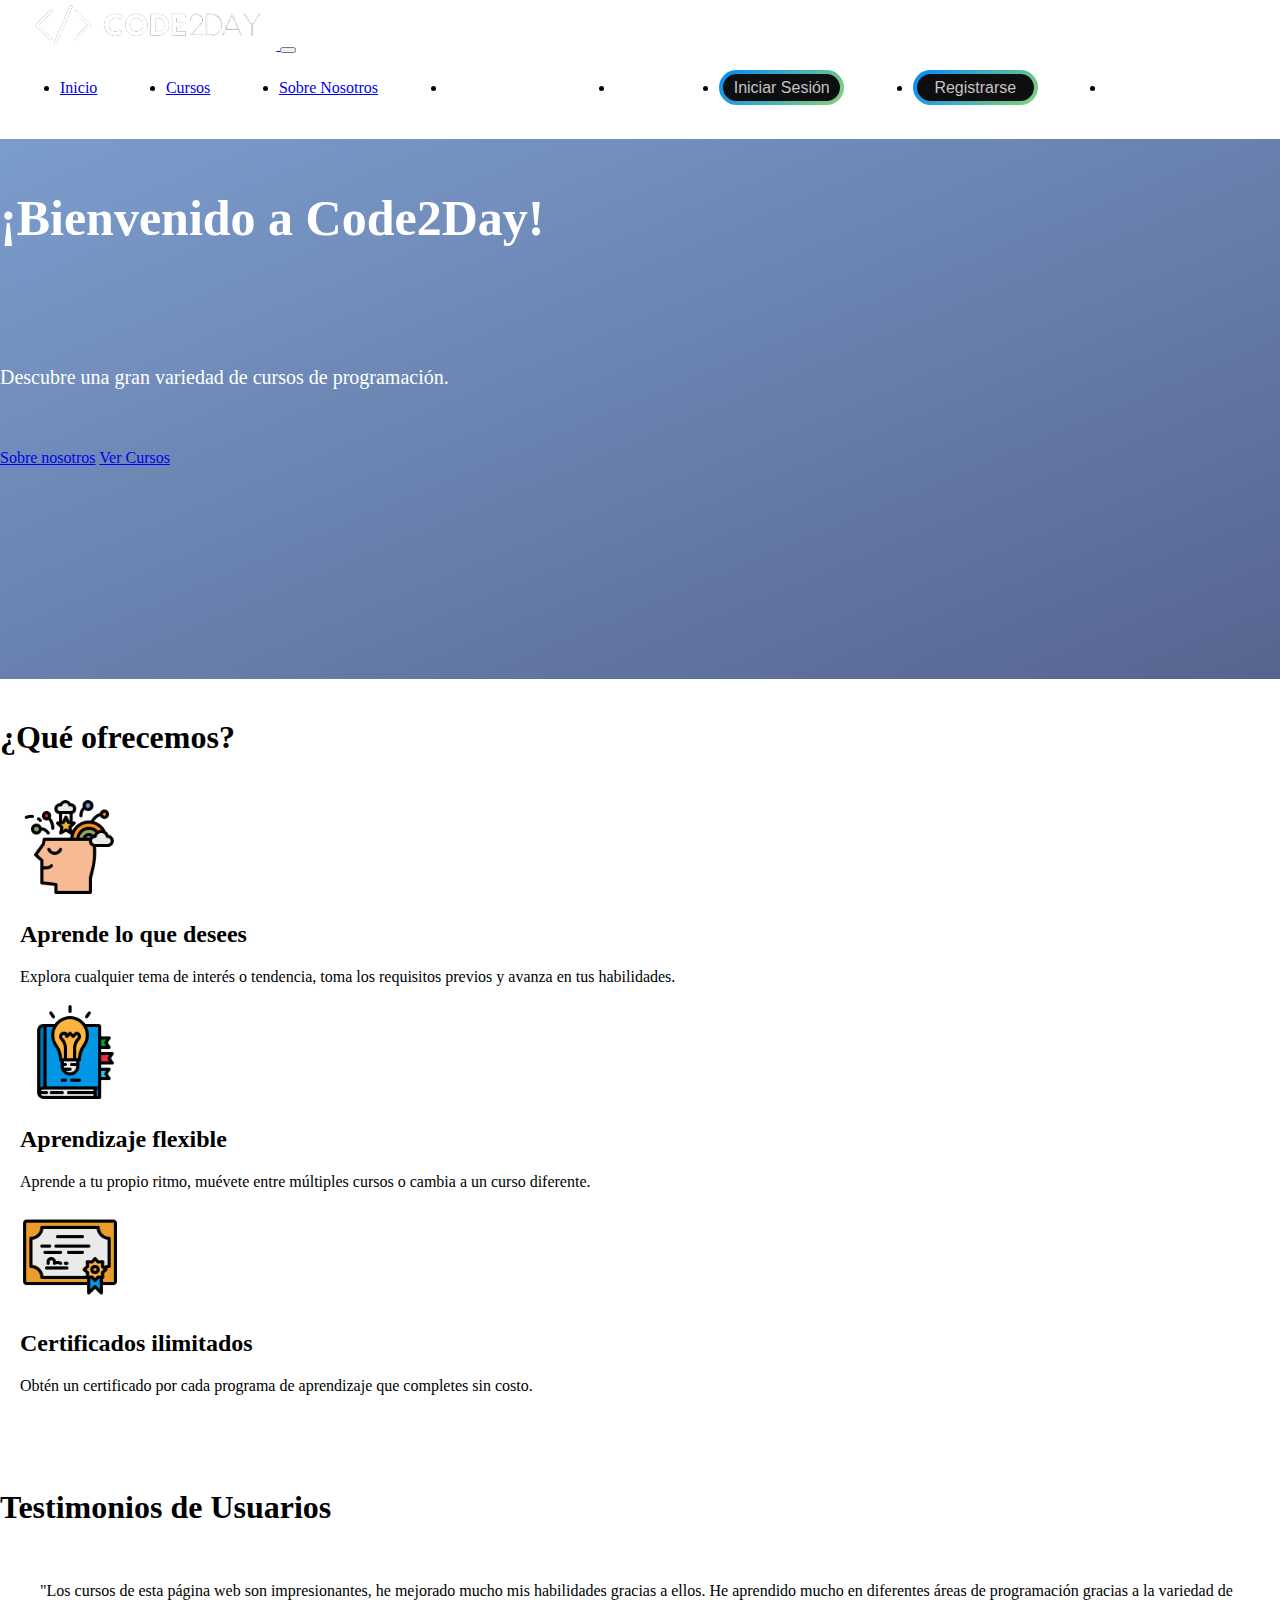
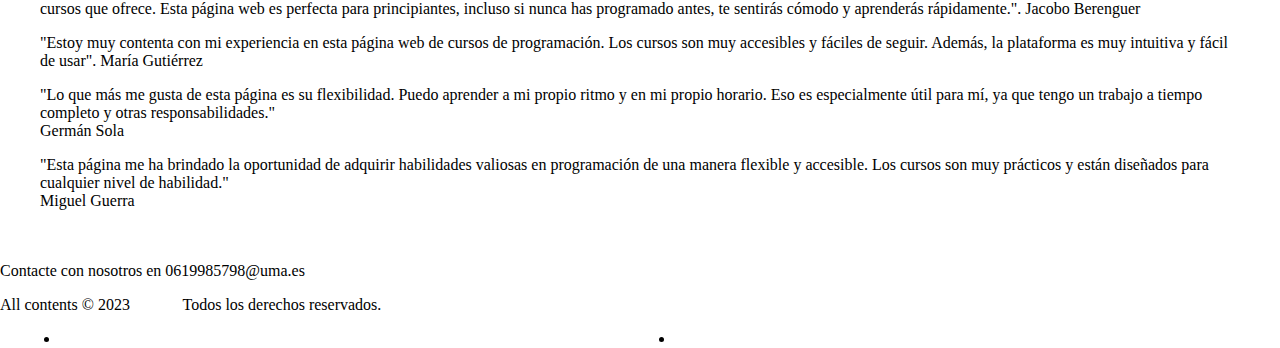
<file: index.html>
<!DOCTYPE html>
<html lang="es">
<head> 
    <meta charset="UTF-8"/> 
    <title>Cursos academicos</title>
    <link href="https://cdn.jsdelivr.net/npm/bootstrap@5.2.3/dist/css/bootstrap.min.css"
        rel="stylesheet"
        integrity="sha384-rbsA2VBKQhggwzxH7pPCaAqO46MgnOM80zW1RWuH61DGLwZJEdK2Kadq2F9CUG65"
        crossorigin="anonymous"/>
    <link rel="stylesheet" type="text/css" href="./css/commonStyles.css" />    
</head>
<body>

  <nav class="navbar navbar-expand-sm navbar-dark bg-dark">
    <div class="container-fluid">
      <a class="navbar-brand me-auto" href="index.html">
        <img src="images/logo2.png" id="logo" class="card-img-top" alt="Logo de la página Code2Day" longdesc="index.html">
      </a>
        <button class="navbar-toggler" type="button" data-bs-toggle="collapse" data-bs-target="#mynavbar">
        <span class="navbar-toggler-icon"></span>
      </button>
      <div class="collapse navbar-collapse ms-auto" id="mynavbar">
        <ul class="navbar-nav">
          <li class="nav-item">
            <a class="nav-link active" aria-current="page" href="index.html">Inicio</a>
          </li>
          <li class="nav-item">
            <a class="nav-link " href="cursos.html">Cursos</a>
          </li>
          <li class="nav-item">
            <a class="nav-link" href="sobrenosotros.html">Sobre Nosotros</a>
          </li>
          <li class="navbar-item">
            <a class="nav-link" href="miaprendizaje.html" id="misCursos">Mi Aprendizaje</a>
          </li>
          <li class="navbar-item">
            <a class="nav-link" href="perfil.html" id="perfil">Perfil</a>
          </li>
          <li class="navbar-item">
            <a href="login.html" id="inicioSesion"><button class="registerButton">Iniciar Sesión</button></a>
          </li>
          <li class="navbar-item">
            <a href="formulario.html" id="registrar"><button class="registerButton">Registrarse</button></a>
          </li>
          <li class="navbar-item">
            <a href="index.html?login=null" id="cierreSesión"><button class="registerButton">Cerrar Sesión</button></a>
          </li>
        </ul>
      </div>
    </div>
  </nav>


<section id="home" class="container-fluid">
  <header id="myheader" class="row justify-content-center">
    <h1 id="headtext" class="text-center col-md-8">¡Bienvenido a Code2Day!</h1><br aria-hidden = "true">
  </header><br aria-hidden = "true">
  <p id="ptext" class="text-center col-md-12 mx-auto">Descubre una gran variedad de cursos de programación.</p>
  <div id="buttons" class="content container text-center">
    <a class="btn btn-primary" href="sobrenosotros.html" role="button">Sobre nosotros</a>
    <a class="btn btn-primary" href="cursos.html" role="button">Ver Cursos</a>
  </div>
</section>



<div class="page" id="services">
        <div class="content container text-center">
          <h1>¿Qué ofrecemos?</h1>
          <div id="row" class="row">
            <article class="service col-md-4 col-sm-6 col-xs-12">
              <img class="icon mx-auto d-block" src="images/inspiracion.png" alt="Imagen inspiradora" width="100" height="100">
              <h2 class="text-center">Aprende lo que desees </h3>
              <p class="text-center">Explora cualquier tema de interés o tendencia, toma los requisitos previos y avanza en tus habilidades.</p>
            </article>
    
            <article class="service col-md-4 col-sm-6 col-xs-12">
              <img class="icon mx-auto d-block" src="images/libro.png" alt="Imagen de un libro" width="100" height="100">
              <h2 class="text-center">Aprendizaje flexible</h3>
              <p class="text-center">Aprende a tu propio ritmo, muévete entre múltiples cursos o cambia a un curso diferente.</p>
            </article>
    
            <article class="service col-md-4 col-sm-6 col-xs-12">
              <img class="icon mx-auto d-block" src="images/certificado.png" alt="Imagen de un certificado" width="100" height="100">
              <h2 class="text-center">Certificados ilimitados</h3>
              <p class="text-center">Obtén un certificado por cada programa de aprendizaje que completes sin costo.</p></br>
            </article>
          </div><!-- row -->   
        </div><!-- content container -->
      </div><!-- services page -->
    
    
      <div class="page" id="testimonios">
        <div class="content container text-center">
          <h1>Testimonios de Usuarios</h1></br>
          <div class="row">
            <blockquote class="col-md-6 col-lg-3" id="janeh">
              <div class="quote">
                <span class="intro">"Los cursos de esta página web son impresionantes, he mejorado mucho mis habilidades gracias a ellos. He aprendido mucho en diferentes áreas de programación gracias a la variedad de cursos que ofrece. </span>
                <span class="more"> Esta página web es perfecta para principiantes, incluso si nunca has programado antes, te sentirás cómodo y aprenderás rápidamente.".</span>
                <span class="customer">Jacobo Berenguer</span>
              </div>
            </blockquote>
    
            <blockquote class="col-md-6 col-lg-3" id="mcphersons">
              <div class="quote">
                <span class="intro">"Estoy muy contenta con mi experiencia en esta página web de cursos de programación. Los cursos son muy accesibles y fáciles de seguir. Además, la plataforma es muy intuitiva y fácil de usar".</span>
                <span class="customer">María Gutiérrez</span>
              </div>
            </blockquote>
    
            <blockquote class="col-md-6 col-lg-3" id="johnb">
              <div class="quote">
                <span class="intro">"Lo que más me gusta de esta página es su flexibilidad. Puedo aprender a mi propio ritmo y en mi propio horario. Eso es especialmente útil para mí, ya que tengo un trabajo a tiempo completo y otras responsabilidades."</span><br>
                <span class="customer">Germán Sola</span>
              </div>
            </blockquote>
    
            <blockquote class="col-md-6 col-lg-3" id="lorraines">
              <div class="quote">
                <span class="intro">"Esta página me ha brindado la oportunidad de adquirir habilidades valiosas en programación de una manera flexible y accesible. </span>
                <span class="more">  Los cursos son muy prácticos y están diseñados para cualquier nivel de habilidad."</span><br>
                <span class="customer">Miguel Guerra</span>
              </div>
            </blockquote>          
          </div>
        </div><!-- container -->
      </div><!-- testimonials page -->
    </div><!-- main -->
    
    <footer id="footer" class="bg-dark text-white">
      <div class="content container-fluid">
        <div class="row">
          <div class="col-sm-6">
            <p>Contacte con nosotros en <span class="phone">0619985798@uma.es</span></p>
            <p>All contents &copy; 2023 <a href="https://www.uma.es/">uma.es</a> Todos los derechos reservados.</p>    
          </div><!-- col-sm-6 -->
          <div class="col-sm-6">
            <nav class="navbar navbar-default" role="navigation">
              <ul class="nav navbar-nav navbar-right">
                <li><a href="#">Terms of use</a></li>
                <li><a href="#">Privacy policy</a></li>
              </ul>
            </nav>        
          </div><!-- col-sm-6 -->
        </div><!-- row -->
      </div><!-- content container -->
    </footer>
    <script src="./javascript/index.js"></script>
    <script src="https://cdn.jsdelivr.net/npm/bootstrap@5.2.3/dist/js/bootstrap.bundle.min.js"
        integrity="sha384-kenU1KFdBIe4zVF0s0G1M5b4hcpxyD9F7jL+jjXkk+Q2h455rYXK/7HAuoJl+0I4"
        crossorigin="anonymous"></script> 
</body>
</html>

<!-- 
    Página imágenes: https://www.flaticon.es/packs/stocker-1
-->
</file>
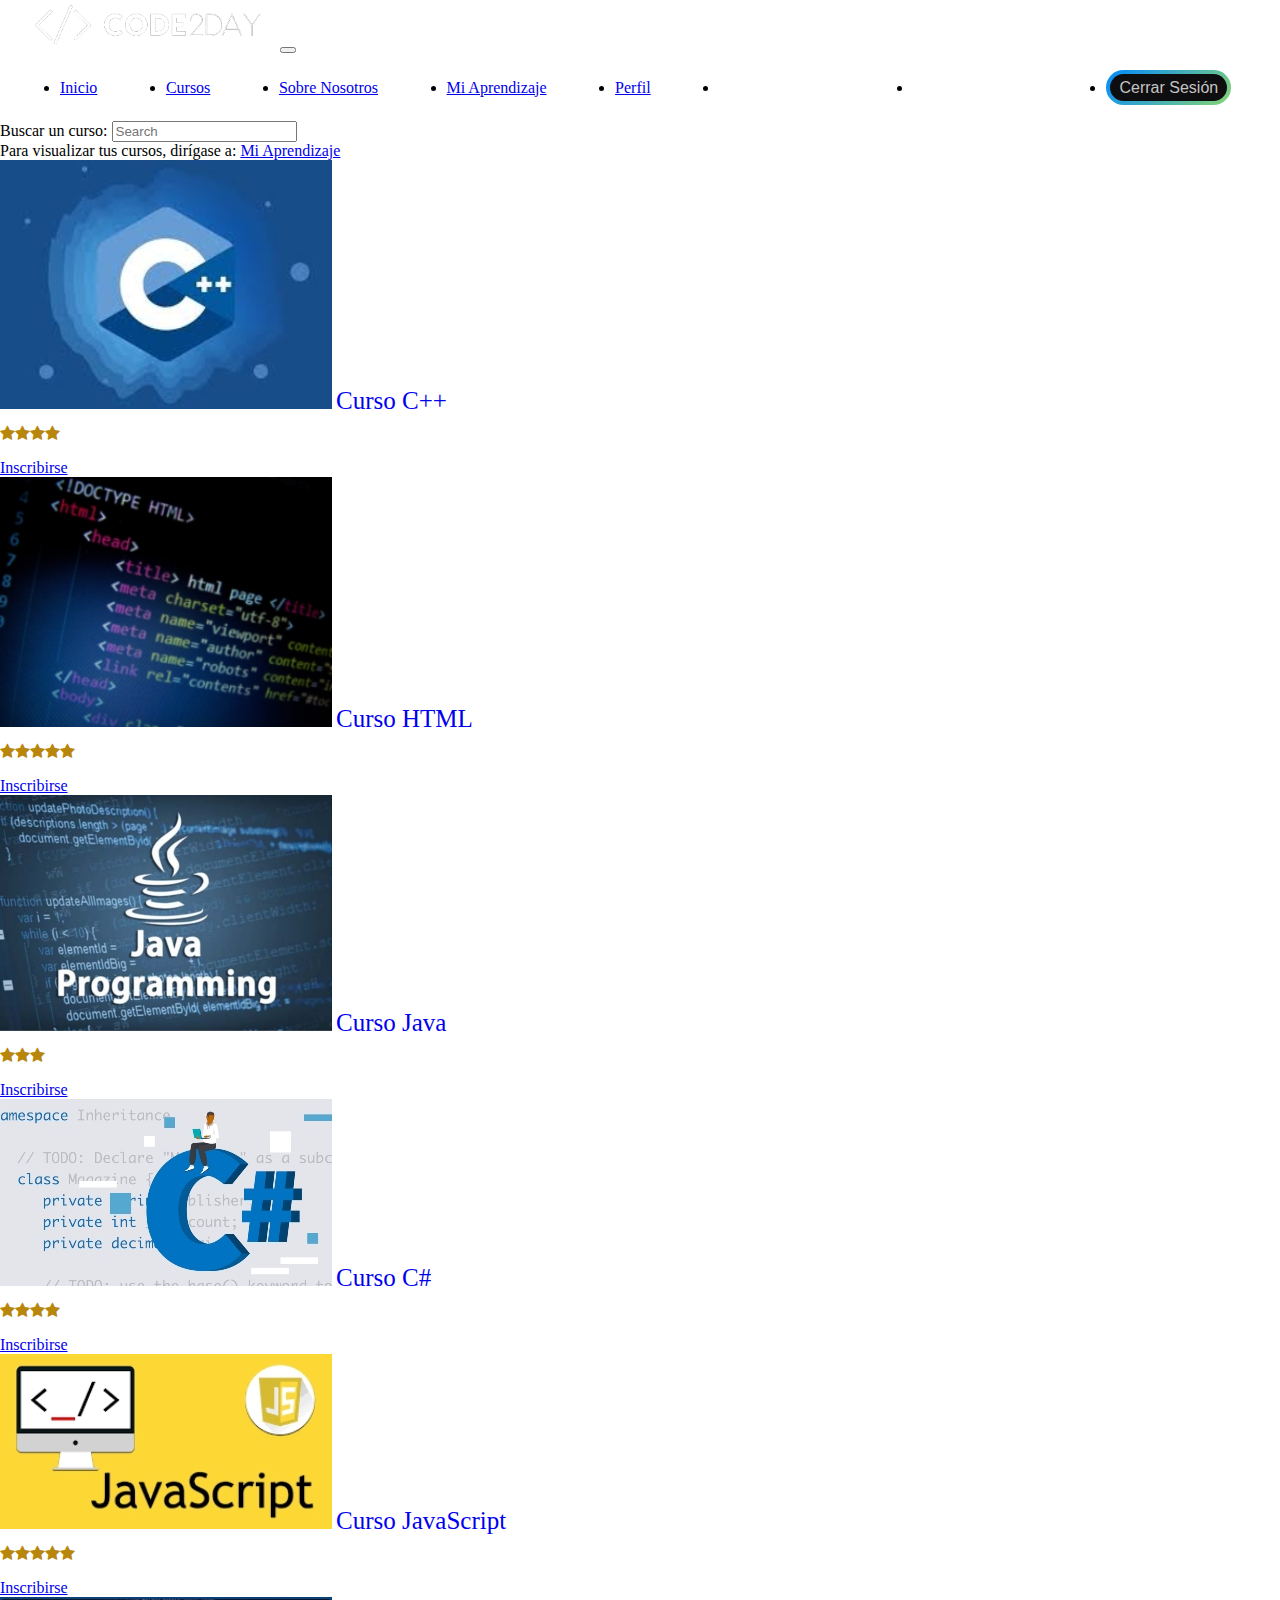
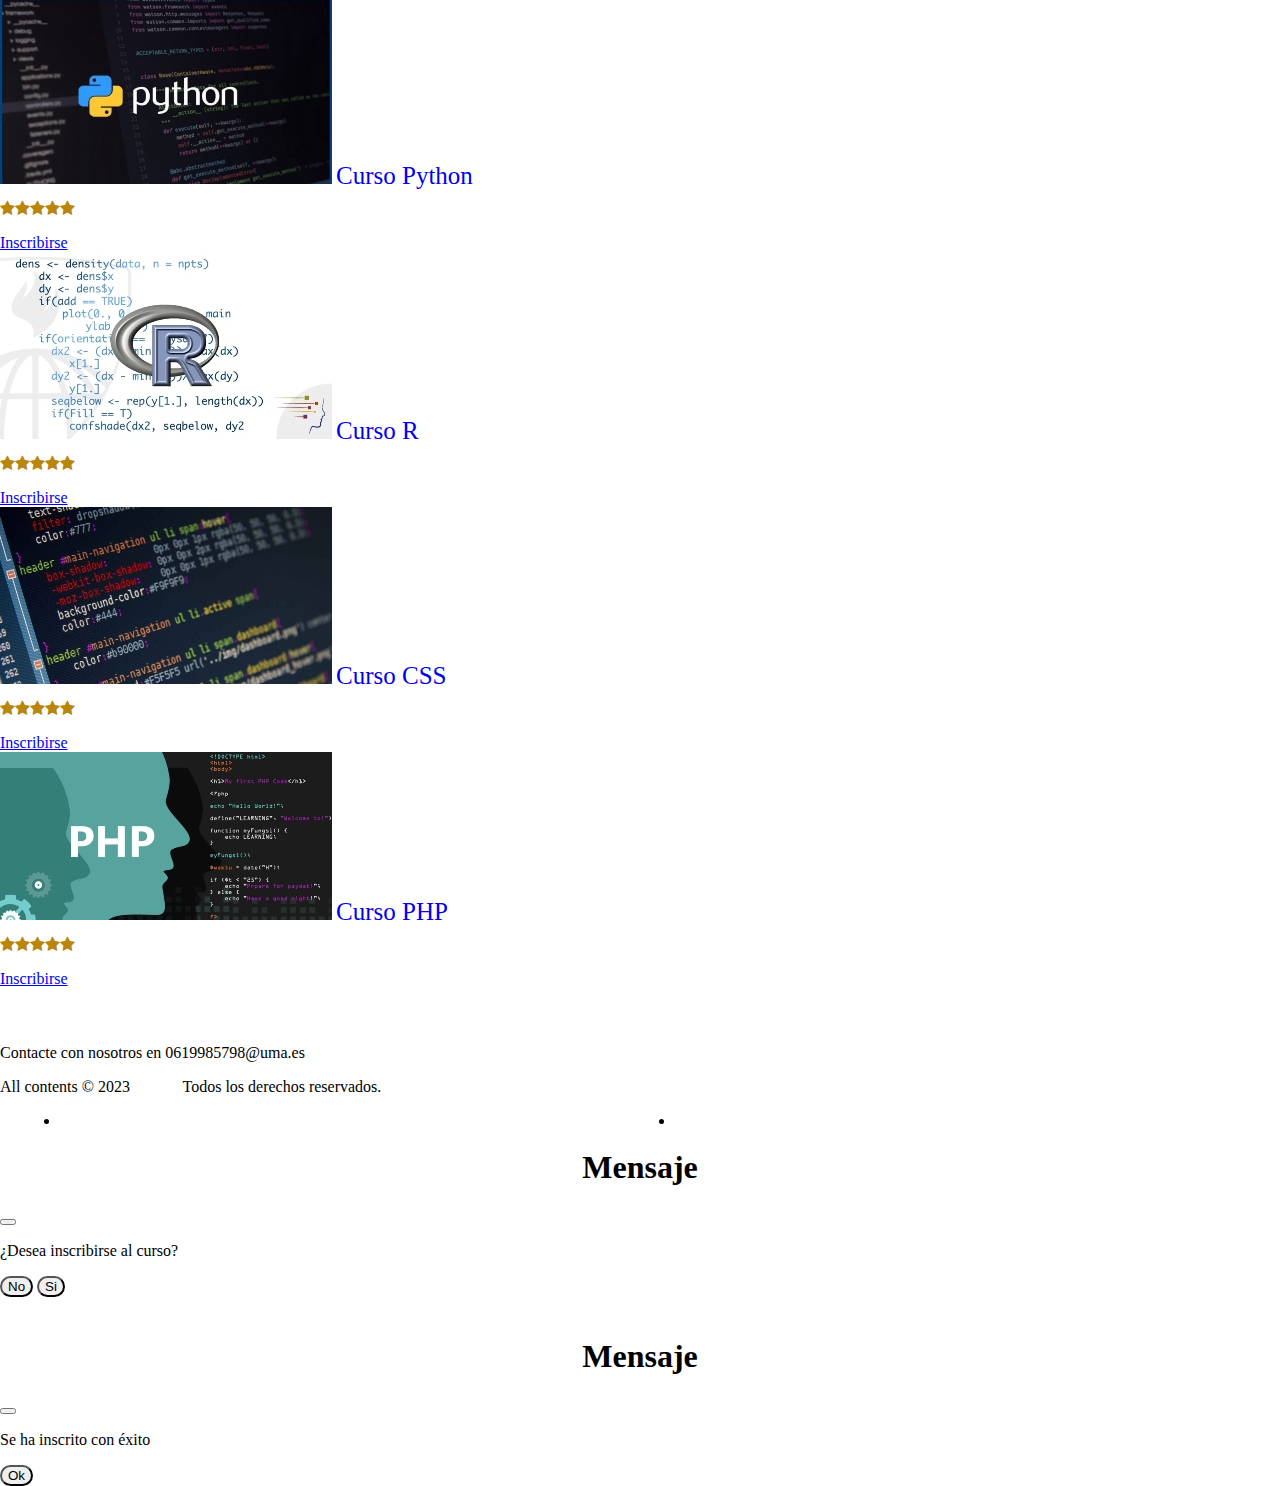
<file: cursos.html>
<!DOCTYPE html>
<html lang="es">
  <meta charset="utf-8">
    <head>
      <meta name="viewport" content="width=device-width, initial-scale=1">

        <title>Explorar Cursos de Programación</title>
        <link href="https://cdn.jsdelivr.net/npm/bootstrap@5.2.3/dist/css/bootstrap.min.css"
            rel="stylesheet"
            integrity="sha384-rbsA2VBKQhggwzxH7pPCaAqO46MgnOM80zW1RWuH61DGLwZJEdK2Kadq2F9CUG65"
            crossorigin="anonymous"/>
            <link rel="stylesheet" type="text/css" href="./css/commonStyles.css" /> 
            <link rel="stylesheet" type="text/css" href="./css/cursos.css" /> 
            <link rel="stylesheet" href="https://cdnjs.cloudflare.com/ajax/libs/font-awesome/4.7.0/css/font-awesome.min.css">   
    </head>
    <body>
      <div id="wrapper">
      <div id="content">
        <nav class="navbar navbar-expand-sm navbar-dark bg-dark">
          <div class="container-fluid">
            <a class="navbar-brand me-auto" href="index.html"><img src="images/logo2.png" id="logo" class="card-img-top" alt="Logo de la página Code2Day" longdesc="index.html"></a>
            <button class="navbar-toggler" type="Menu Button" data-bs-toggle="collapse" data-bs-target="#mynavbar">
              <span class="navbar-toggler-icon"></span>
            </button>
            <div class="collapse navbar-collapse ms-auto" id="mynavbar">
              <ul class="navbar-nav">
                <li class="nav-item">
                  <a class="nav-link" aria-current="page" href="index.html">Inicio</a>
                </li>
                <li class="nav-item">
                  <a class="nav-link active" href="cursos.html">Cursos</a>
                </li>
                <li class="nav-item">
                  <a class="nav-link" href="sobrenosotros.html">Sobre Nosotros</a>
                </li>
                <li class="navbar-item">
                  <a class="nav-link" href="miaprendizaje.html" id="misCursos">Mi Aprendizaje</a>
                </li>
                <li class="navbar-item">
                  <a class="nav-link" href="perfil.html" id="perfil">Perfil</a>
                </li>
                <li id="reg" class="navbar-item">
                  <a href="login.html" id="inicioSesion"><button class="registerButton">Iniciar Sesión</button></a>
                </li>
                <li id="reg" class="navbar-item">
                  <a href="formulario.html" id="registrar"><button class="registerButton">Registrarse</button></a>
                </li>
                <li class="navbar-item">
                  <a href="index.html?login=null" id="cierreSesión"><button class="registerButton">Cerrar Sesión</button></a>
                </li>
              </ul>
            </div>
          </div>
        </nav>
      

        <header>

        </header>

    <div class="container-fluid bg-transparent my-4 p-3">
      <div class="row justify-content-end">
        <div class="col-sm-4 text-right">
          <label for="search">Buscar un curso:</label>
          <input type="text" title="buscar" id="myinput" placeholder="Search" name="search" class="searchbox-input">
        </div>
      </div>
    </div>

    <div class="alert" role="alert">
      Para visualizar tus cursos, dirígase a: <a href="miaprendizaje.html">Mi Aprendizaje</a>
    </div>
    
        
    <div id="resultadoNulo" class="container mb-5">
        <h1 class="text-danger mt-5 text-center" id="para" style="display: none;">No se encontró resultados.</h1>        
        <div class="row mt-3" id="card">

        </div>
    </div>
    
    </div>
    </div>
    <div id="footer">
      <footer id="footer" class="bg-dark text-white">
          <div class="content container-fluid">
            <div class="row">
              <div class="col-sm-6">
                <p>Contacte con nosotros en <span class="phone">0619985798@uma.es</span></p>
                <p>All contents &copy; 2023 <a href="https://www.uma.es/">uma.es</a> Todos los derechos reservados.</p>    
              </div><!-- col-sm-6 -->
              <div class="col-sm-6">
                <nav class="navbar navbar-default" role="navigation">
                  <ul class="nav navbar-nav navbar-right">
                    <li><a href="#">Terms of use</a></li>
                    <li><a href="#">Privacy policy</a></li>
                  </ul>
                </nav>        
              </div><!-- col-sm-6 -->
            </div><!-- row -->
          </div><!-- content container -->
        </footer>
        </div>

        <div class="modal fade" aria-describedby='modalDescription' role='dialog' id="okModal" role="dialog" tabindex="-1" aria-labelledby="exampleModalLabel" aria-hidden="true">
          <div class="modal-dialog" tabindex="-1">
            <div class="modal-content">
              <div class="modal-header">
                <h1 class="modal-title fs-5" id="exampleModalLabel">Mensaje</h1>
                <button type="button" class="btn-close" data-bs-dismiss="modal" aria-label="Cerrar"></button>
              </div>
              <div class="modal-body">
                <p id="modalDescription">¿Desea inscribirse al curso?</p>
              </div>
              <div class="modal-footer">
                <button type="button" class="btn btn-secondary" data-bs-dismiss="modal">No</button>
                <button id="aceptar" type="button" class="btn btn-primary" data-bs-dismiss="modal" onclick="location.href='miaprendizaje.html?login=1'" >Si</button>
              </div>
            </div>
          </div>
        </div>

        <button type="button" class="btn" data-bs-toggle="modal" data-bs-target="#afModal" hidden id="trigger">
          
        </button>
        <div class="modal fade"  aria-describedby='exito' role='dialog' id="afModal" tabindex="-1" aria-labelledby="exampleModalLabel" aria-hidden="true">
          <div class="modal-dialog">
            <div class="modal-content">
              <div class="modal-header">
                <h1 class="modal-title fs-5" id="exampleModalLabel">Mensaje</h1>
                <button type="button" class="btn-close" data-bs-dismiss="modal" aria-label="Close"></button>
              </div>
              <div class="modal-body">
                <p id="exito">Se ha inscrito con éxito</p>
              </div>
              <div class="modal-footer">
                <button id="eliminar" type="button" class="btn btn-primary" data-bs-dismiss="modal" onclick="location.href='miaprendizaje.html?login=1'" >Ok</button>
              </div>
            </div>
          </div>
        </div>
        <script src="./javascript/cursos.js"></script>
        <script src="https://cdn.jsdelivr.net/npm/bootstrap@5.2.3/dist/js/bootstrap.bundle.min.js"
            integrity="sha384-kenU1KFdBIe4zVF0s0G1M5b4hcpxyD9F7jL+jjXkk+Q2h455rYXK/7HAuoJl+0I4"
            crossorigin="anonymous"></script> 
    </body>
</html>
</file>
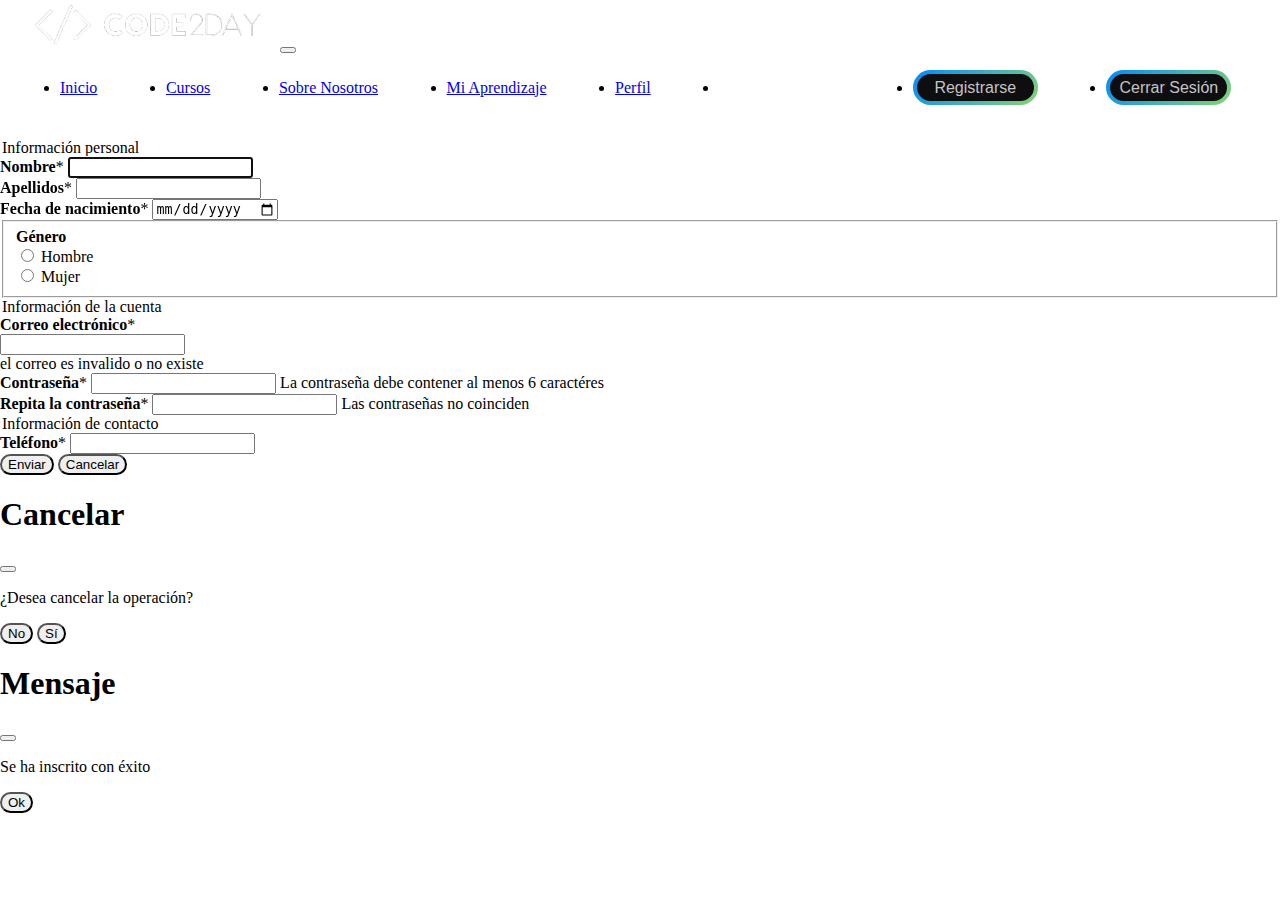
<file: formulario.html>
<!DOCTYPE html>
<html lang="es">

<head>
    <meta charset="UTF-8" />
    <title>Formulario</title>

    <link href="https://cdn.jsdelivr.net/npm/bootstrap@5.2.3/dist/css/bootstrap.min.css" rel="stylesheet"
        integrity="sha384-rbsA2VBKQhggwzxH7pPCaAqO46MgnOM80zW1RWuH61DGLwZJEdK2Kadq2F9CUG65" crossorigin="anonymous" />
    <link rel="stylesheet" type="text/css" href="./css/commonStyles.css" />    
</head>

<body>
  
  <nav class="navbar navbar-expand-sm navbar-dark bg-dark">
    <div class="container-fluid">
      <a class="navbar-brand me-auto" href="index.html"><img src="images/logo2.png" id="logo" class="card-img-top" alt="Logo de la página Code2Day" longdesc="index.html"></a>
      <button class="navbar-toggler" type="Menu Button" data-bs-toggle="collapse" data-bs-target="#mynavbar">
        <span class="navbar-toggler-icon"></span>
      </button>
      <div class="collapse navbar-collapse ms-auto" id="mynavbar">
        <ul class="navbar-nav">
          <li class="nav-item">
            <a class="nav-link" aria-current="page" href="index.html">Inicio</a>
          </li>
          <li class="nav-item">
            <a class="nav-link" href="cursos.html">Cursos</a>
          </li>
          <li class="nav-item">
            <a class="nav-link" href="sobrenosotros.html">Sobre Nosotros</a>
          </li>
          <li class="navbar-item">
            <a class="nav-link" href="miaprendizaje.html" id="misCursos">Mi Aprendizaje</a>
          </li>
          <li class="navbar-item">
            <a class="nav-link" href="perfil.html" id="perfil">Perfil</a>
          </li>
          <li class="navbar-item">
            <a href="login.html" id="inicioSesion"><button class="registerButton">Iniciar Sesión</button></a>
          </li>
          <li class="navbar-item">
            <a href="formulario.html" id="registrar"><button class="registerButton">Registrarse</button></a>
          </li>
          <li class="navbar-item">
            <a href="index.html?login=null" id="cierreSesión"><button class="registerButton">Cerrar Sesión</button></a>
          </li>
        </ul>
      </div>
    </div>
  </nav><br>
  
  <form id = "formulario"  action="" class = "container needs-validation" novalidate>
    <div class = "mb-3">
        <div class="p-2 row bg-light">
          <legend>Información personal</legend>
        </div>
      
        <div class="row align-items-start">
          <div class="col-7">
            <label for="nombre" class="form-label" ><strong>Nombre</strong><span class="text-danger fs-5">*</span></label>
            <input type="text" class="form-control" name="Nombre" id="nombre" required aria-label="Ingrese su nombre" tabindex="0" autofocus>
          </div>
          <div class="col-7">
            <label for="apellidos" class="form-label"><strong>Apellidos</strong><span class="text-danger fs-5">*</span></label>
            <input type="text" class="form-control" name="Apellidos" id="apellidos" required aria-label="Ingrese sus apellidos" tabindex="0">
          </div>
          <div class="col-7">
            <label for="fechaNacimiento" class="form-label"><strong>Fecha de nacimiento</strong><span class="text-danger fs-5">*</span></label>
            <input type="date" class="form-control" name="Fecha de nacimiento" id="fechaNacimiento" required aria-label="Ingrese su fecha de nacimiento" tabindex="0">
          </div>
          <div class="col-7">
            <fieldset>
              <label for="genero" class="form-label"><strong>Género</strong></label><br>
              <label for="genero-masculino"><input type="radio" name="gender" value="male" id="genero-masculino" required aria-label="Hombre" tabindex="0"> Hombre </label><br>
              <label for="genero-femenino"><input type="radio" name="gender" value="female" id="genero-femenino" required aria-label="Mujer" tabindex="0"> Mujer </label>
            </fieldset></div>
        </div>
      </div>
        <div class="p-2 row bg-light">
          <legend>Información de la cuenta</legend>
        </div>
        <div class="p-3 row">
            <div class="col-4">
                <label for="correo" class="form-label"><strong>Correo electrónico</strong><span class="text-danger fs-5">*</span></label><br/>
                <input type="email" class="form-control" name= "Correo" id="correo" required aria-label="Ingrese su correo" tabindex="0">
            <div class = "invalid-feedback">
              el correo es invalido o no existe
            </div>
                <label for="contraseña" class="form-label"><strong>Contraseña</strong><span class="text-danger fs-5">*</span></label>
                <input type="password" class="form-control" name= "Contraseña" id="contraseña" minlength="6" required aria-label="Ingrese su contraseña" tabindex="0" oninput="ComprobarContraseña()">
                <span class="form-text text-danger" id="pwdError">La contraseña debe contener al menos 6 caractéres</span><br/>
                <label for="repetirContraseña" class="form-label"><strong>Repita la contraseña</strong><span class="text-danger fs-5">*</span></label>
                <input type="password" class="form-control" id="repetirContraseña"  required aria-label="Repita la contraseña" tabindex="0" oninput="ComprobarContraseña() ">
                <span class="form-text text-danger" id="pwdRepError">Las contraseñas no coinciden</span><br/>
            </div>
        </div>
        <div class="p-2 row bg-light">
            <legend>Información de contacto</legend>
        </div>
        <div class="p-3 row">
            <div class="col-4">
                <label for="telefono" class="form-label"><strong>Teléfono</strong><span class="text-danger fs-5">*</span></label>
                <input type="tel" class="form-control" name= "Teléfono" id="telefono" required aria-label="Ingrese su número de teléfono" tabindex="0">
            </div>
        </div>
        <div class="p-3">
            <input type="submit" value="Enviar" class="btn bg-primary text-light" id="enviar">
            <button type="button" class="btn" data-bs-toggle="modal" data-bs-target="#cancelModal">
              Cancelar
            </button>
            <button type="button" class="btn" data-bs-toggle="modal" data-bs-target="#okModal" hidden id="trigger">
              Cancelar
            </button>
        </div>
      </form>

     

      <div class="modal fade" id="cancelModal" tabindex="-1" aria-labelledby="labelCancelar" aria-hidden="true">
        <div class="modal-dialog">
          <div class="modal-content">
            <div class="modal-header">
              <h1 class="modal-title fs-5" id="labelCancelar">Cancelar</h1>
              <button type="button" class="btn-close" data-bs-dismiss="modal" aria-label="Close"></button>
            </div>
            <div class="modal-body">
              <p id="modalDescription">¿Desea cancelar la operación?</p>
            </div>
            <div class="modal-footer">
              <button type="button" class="btn btn-secondary" data-bs-dismiss="modal">No</button>
              <button id="eliminar" type="button" class="btn btn-primary" data-bs-dismiss="modal" onclick="location.href='cursos.html?login=null'" >Sí</button>
            </div>
          </div>
        </div>
      </div>
      
      
      <div class="modal fade" id="okModal" tabindex="-1" aria-labelledby="labelInscrito" aria-hidden="true">
        <div class="modal-dialog">
          <div class="modal-content">
            <div class="modal-header">
              <h1 class="modal-title fs-5" id="labelInscrito">Mensaje</h1>
              <button type="button" class="btn-close" data-bs-dismiss="modal" aria-label="Close"></button>
            </div>
            <div class="modal-body">
              <p id="exito">Se ha inscrito con éxito</p>
            </div>
            <div class="modal-footer">
              <button id="eliminar" type="button" class="btn btn-primary" data-bs-dismiss="modal" onclick="location.href='index.html?login=1'" >Ok</button>
            </div>
          </div>
        </div>
      </div>

      <script src="./javascript/formulario.js"></script>
    <script src="https://cdn.jsdelivr.net/npm/bootstrap@5.2.3/dist/js/bootstrap.bundle.min.js"
        integrity="sha384-kenU1KFdBIe4zVF0s0G1M5b4hcpxyD9F7jL+jjXkk+Q2h455rYXK/7HAuoJl+0I4"
        crossorigin="anonymous"></script>
</body>

</html>
</file>
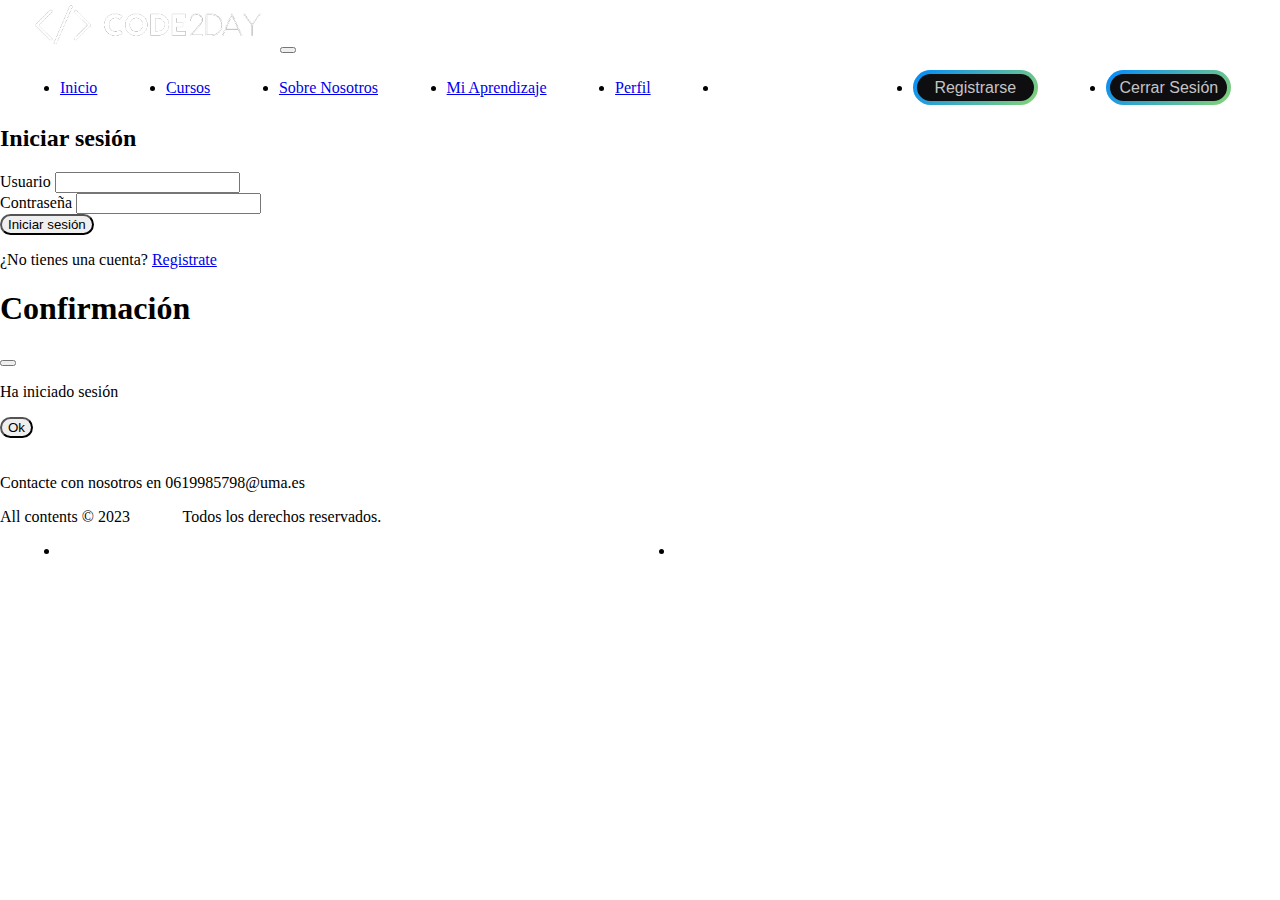
<file: login.html>
<!DOCTYPE html>
<html lang="es">

<head>
    <meta charset="UTF-8" />
    <title>Login</title>

    <link href="https://cdn.jsdelivr.net/npm/bootstrap@5.2.3/dist/css/bootstrap.min.css" rel="stylesheet"
        integrity="sha384-rbsA2VBKQhggwzxH7pPCaAqO46MgnOM80zW1RWuH61DGLwZJEdK2Kadq2F9CUG65" crossorigin="anonymous" />
    <link rel="stylesheet" type="text/css" href="./css/commonStyles.css" />    
</head>

<body>
  
  <nav class="navbar navbar-expand-sm navbar-dark bg-dark">
    <div class="container-fluid">
      <a class="navbar-brand me-auto" href="index.html"><img src="images/logo2.png" id="logo" class="card-img-top" alt="Logo de la página Code2Day" longdesc="index.html"></a>
      <button class="navbar-toggler" type="Menu Button" data-bs-toggle="collapse" data-bs-target="#mynavbar">
        <span class="navbar-toggler-icon"></span>
      </button>
      <div class="collapse navbar-collapse ms-auto" id="mynavbar">
        <ul class="navbar-nav">
          <li class="nav-item">
            <a class="nav-link" aria-current="page" href="index.html">Inicio</a>
          </li>
          <li class="nav-item">
            <a class="nav-link" href="cursos.html">Cursos</a>
          </li>
          <li class="nav-item">
            <a class="nav-link" href="sobrenosotros.html">Sobre Nosotros</a>
          </li>
          <li class="navbar-item">
            <a class="nav-link" href="miaprendizaje.html" id="misCursos">Mi Aprendizaje</a>
          </li>
          <li class="navbar-item">
            <a class="nav-link" href="perfil.html" id="perfil">Perfil</a>
          </li>
          <li class="navbar-item">
            <a href="login.html" id="inicioSesion"><button class="registerButton">Iniciar Sesión</button></a>
          </li>
          <li class="navbar-item">
            <a href="formulario.html" id="registrar"><button class="registerButton">Registrarse</button></a>
          </li>
          <li class="navbar-item">
            <a href="index.html?login=null" id="cierreSesión"><button class="registerButton">Cerrar Sesión</button></a>
          </li>
        </ul>
      </div>
    </div>
  </nav>

  <div class="vh-100 d-flex justify-content-center align-items-center">
    <div class="col-md-4 p-5 shadow-sm border rounded-3">
        <h2 class="text-center mb-4 text-primary">Iniciar sesión</h2>
        <form id = "formulario"  action="" class = "container needs-validation" novalidate>
            <div class="mb-3">
                <label for="usuario" class="form-label">Usuario</label>
                <input type="text" class="form-control border border-primary" id="usuario" required>
            </div>
            <div class="mb-3">
                <label for="contraseña" class="form-label">Contraseña</label>
                <input type="password" class="form-control border border-primary" id="contraseña" required>
            </div>
            <div class="d-grid">
                <button class="btn btn-primary" type="submit">Iniciar sesión</button>
            </div>
                <button class="btn btn-primary" type="submit" data-bs-toggle="modal" data-bs-target="#signModal" hidden id="trigger">Iniciar sesión</button>
        </form>
        <div class="mt-3">
            <p class="mb-0  text-center">¿No tienes una cuenta? <a href="formulario.html"
                    class="text-primary fw-bold">Registrate</a></p>
        </div>
    </div>
</div>

<div class="modal fade" aria-describedby='modalDescription' role='dialog' id="signModal" tabindex="-1" aria-labelledby="exampleModalLabel" aria-hidden="true">
    <div class="modal-dialog">
      <div class="modal-content">
        <div class="modal-header">
          <h1 class="modal-title fs-5" id="exampleModalLabel">Confirmación</h1>
          <button type="button" class="btn-close" data-bs-dismiss="modal" aria-label="Close"></button>
        </div>
        <div class="modal-body">
          <p id="modalDescription">Ha iniciado sesión</p>
        </div>
        <div class="modal-footer">
          <button id="confirmar" type="button" class="btn btn-primary" data-bs-dismiss="modal" onclick="location.href='index.html?login=1'">Ok</button>
        </div>
      </div>
    </div>
  </div>

  <footer id="footer" class="bg-dark text-white">
    <div class="content container-fluid">
      <div class="row">
        <div class="col-sm-6">
          <p>Contacte con nosotros en <span class="phone">0619985798@uma.es</span></p>
          <p>All contents &copy; 2023 <a href="https://www.uma.es/">uma.es</a> Todos los derechos reservados.</p>    
        </div><!-- col-sm-6 -->
        <div class="col-sm-6">
          <nav class="navbar navbar-default" role="navigation">
            <ul class="nav navbar-nav navbar-right">
              <li><a href="#">Terms of use</a></li>
              <li><a href="#">Privacy policy</a></li>
            </ul>
          </nav>        
        </div><!-- col-sm-6 -->
      </div><!-- row -->
    </div><!-- content container -->
  </footer>

  <script src="./javascript/login.js"></script>
  <script src="https://cdn.jsdelivr.net/npm/bootstrap@5.2.3/dist/js/bootstrap.bundle.min.js"
      integrity="sha384-kenU1KFdBIe4zVF0s0G1M5b4hcpxyD9F7jL+jjXkk+Q2h455rYXK/7HAuoJl+0I4"
      crossorigin="anonymous"></script>
</body>

</html>
</file>
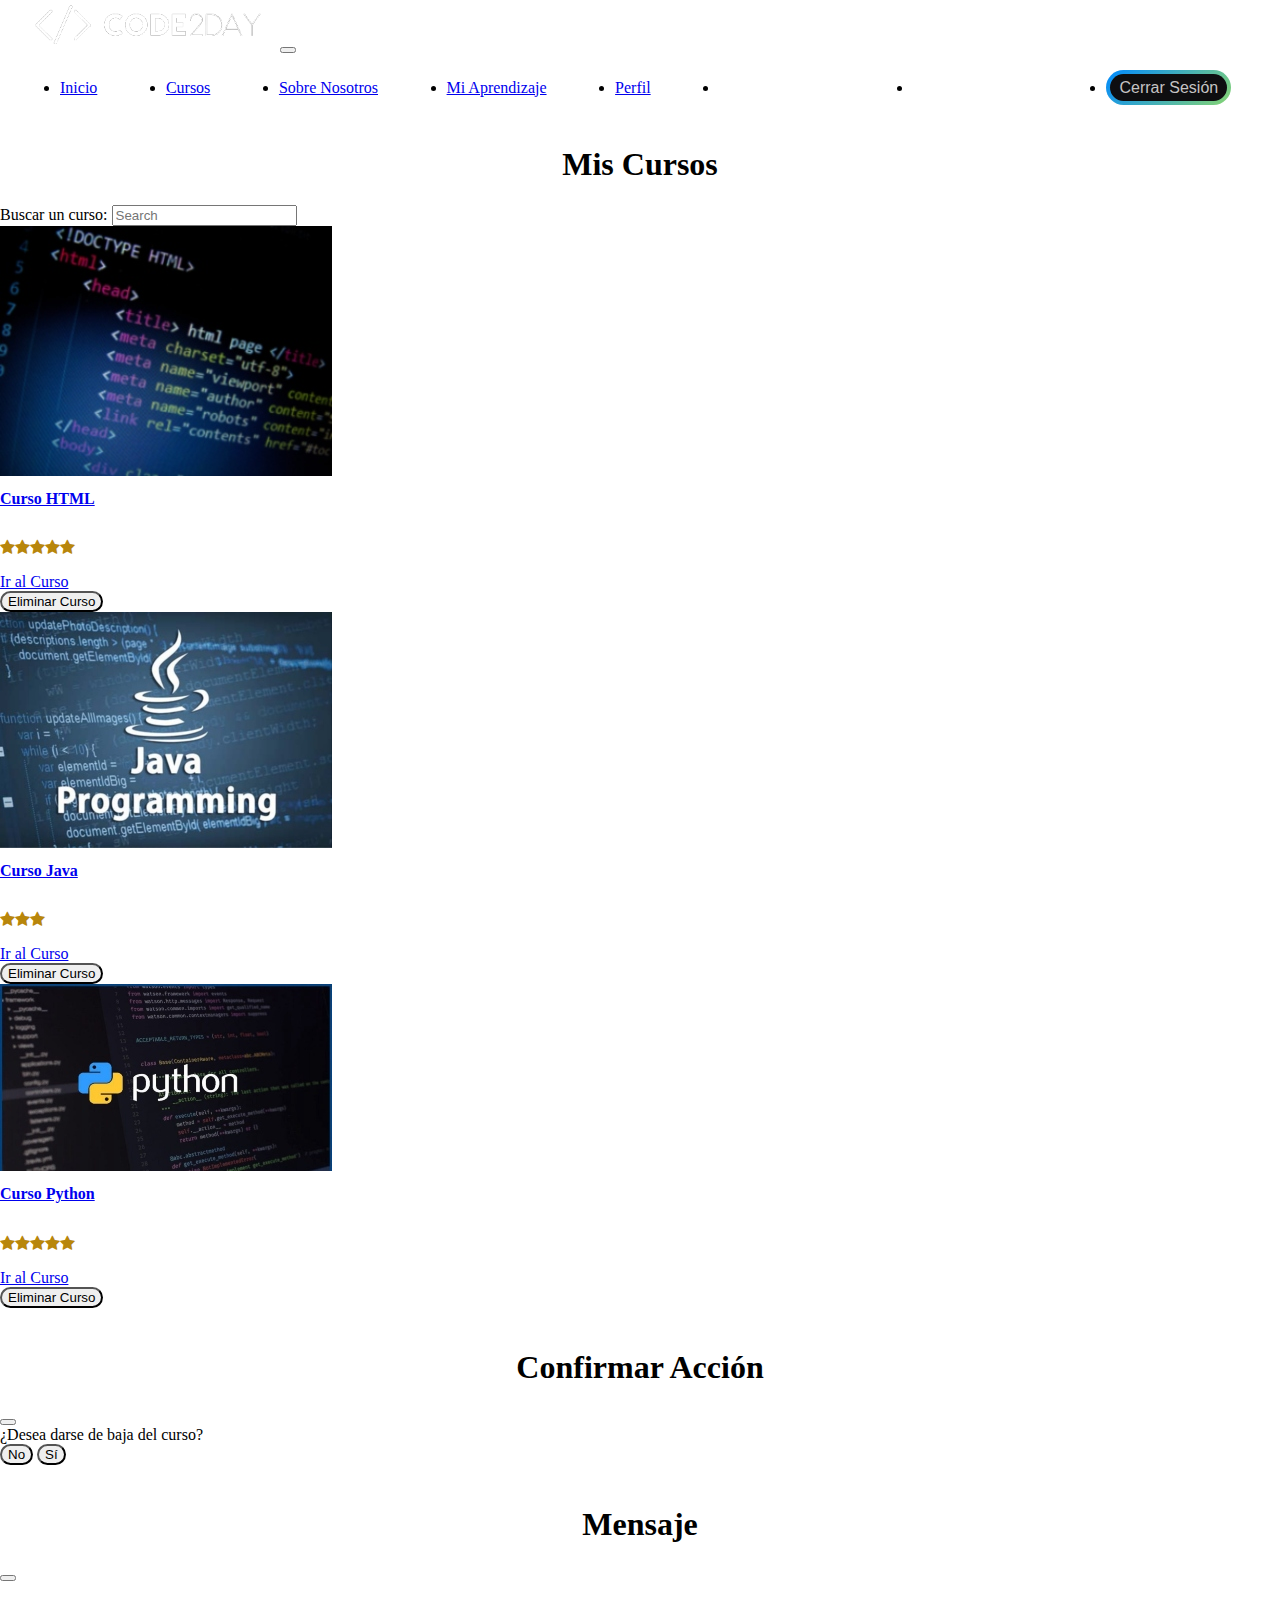
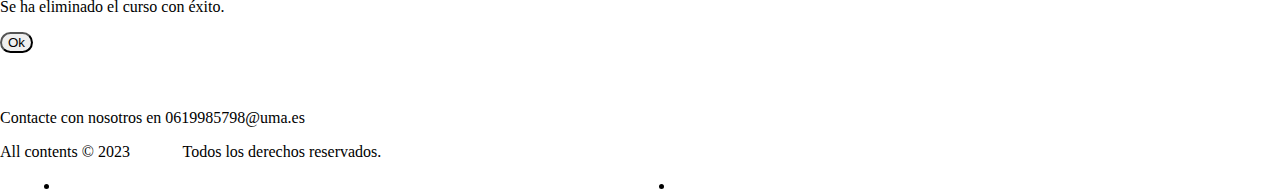
<file: miaprendizaje.html>
<!DOCTYPE html>
<html lang="es">
<head> 
    <meta charset="UTF-8"/> 
    <title>Mi Aprendizaje</title>
    <link href="https://cdn.jsdelivr.net/npm/bootstrap@5.2.3/dist/css/bootstrap.min.css"
        rel="stylesheet"
        integrity="sha384-rbsA2VBKQhggwzxH7pPCaAqO46MgnOM80zW1RWuH61DGLwZJEdK2Kadq2F9CUG65"
        crossorigin="anonymous"/>
    <link rel="stylesheet" type="text/css" href="./css/commonStyles.css" />   
    <link rel="stylesheet" type="text/css" href="./css/cursos.css" />   
    <link rel="stylesheet" href="https://cdnjs.cloudflare.com/ajax/libs/font-awesome/4.7.0/css/font-awesome.min.css">   
 
</head>
<body>

  <nav class="navbar navbar-expand-sm navbar-dark bg-dark">
    <div class="container-fluid">
      <a class="navbar-brand me-auto" href="index.html"><img src="images/logo2.png" id="logo" class="card-img-top" alt="Logo de la página Code2Day"></a>
      <button class="navbar-toggler" type="button" data-bs-toggle="collapse" data-bs-target="#mynavbar">
        <span class="navbar-toggler-icon"></span>
      </button>
      <div class="collapse navbar-collapse ms-auto" id="mynavbar">
        <ul class="navbar-nav">
          <li class="nav-item">
            <a class="nav-link" aria-current="page" href="index.html">Inicio</a>
          </li>
          <li class="nav-item">
            <a class="nav-link " href="cursos.html">Cursos</a>
          </li>
          <li class="nav-item">
            <a class="nav-link" href="sobrenosotros.html">Sobre Nosotros</a>
          </li>
          <li class="navbar-item">
            <a class="nav-link active" href="miaprendizaje.html" id="misCursos">Mi Aprendizaje</a>
          </li>
          <li class="navbar-item">
            <a class="nav-link" href="perfil.html" id="perfil">Perfil</a>
          </li>
          <li class="navbar-item">
            <a href="login.html" id="inicioSesion"><button class="registerButton">Iniciar Sesión</button></a>
          </li>
          <li class="navbar-item">
            <a href="formulario.html" id="registrar"><button class="registerButton">Registrarse</button></a>
          </li>
          <li class="navbar-item">
            <a href="index.html?login=null" id="cierreSesión"><button class="registerButton">Cerrar Sesión</button></a>
          </li>
        </ul>
      </div>
    </div>
  </nav>

    <header>

    </header>
    
    <div id="wrapper">
    <div id="content">    
    <h1>Mis Cursos</h1>

    <div class="container-fluid bg-transparent my-4 p-3">
      <div class="row justify-content-end">
        <div class="col-sm-4 text-right">
          <label for="search">Buscar un curso:</label>
          <input type="text" title="buscar" id="myinput" placeholder="Search" name="search" class="searchbox-input">
        </div>
      </div>
    </div>
        
    <div id="resultadoNulo" class="container mb-5">
        <h3 class="text-danger mt-5 text-center" id="para" style="display: none;">No se encontró resultados.</h3>        
        <div class="row mt-3" id="card">

        </div>
    </div>
    
    </div>
    </div>

<div class="modal fade" id="exampleModal" tabindex="-1" aria-labelledby="exampleModalLabel" aria-hidden="true">
  <div class="modal-dialog">
    <div class="modal-content">
      <div class="modal-header">
        <h1 class="modal-title fs-5" id="exampleModalLabel">Confirmar Acción</h1>
        <button type="button" class="btn-close" data-bs-dismiss="modal" aria-label="Close"></button>
      </div>
      <div class="modal-body">
        ¿Desea darse de baja del curso?
      </div>
      <div class="modal-footer">
        <button type="button" class="btn btn-secondary" data-bs-dismiss="modal">No</button>
        <button id="eliminar" type="button" class="btn btn-primary" data-bs-dismiss="modal">Sí</button>
      </div>
    </div>
  </div>
</div>

<button type="button" class="btn" data-bs-toggle="modal" data-bs-target="#eliminadoModal" hidden id="trigger">
          
</button>
<div class="modal fade"  aria-describedby='eliminadoexito' role='dialog' id="eliminadoModal" tabindex="-1" aria-labelledby="exampleModalLabel" aria-hidden="true">
  <div class="modal-dialog">
    <div class="modal-content">
      <div class="modal-header">
        <h1 class="modal-title fs-5" id="exampleModalLabel">Mensaje</h1>
        <button type="button" class="btn-close" data-bs-dismiss="modal" aria-label="Close"></button>
      </div>
      <div class="modal-body">
        <p id="eliminadoexito">Se ha eliminado el curso con éxito.</p>
      </div>
      <div class="modal-footer">
        <button id="confirmar" type="button" class="btn btn-primary" data-bs-dismiss="modal" >Ok</button>
      </div>
    </div>
  </div>
</div>

    
    <div id="footer">
    <footer id="footer" class="bg-dark text-white">
      <div class="content container-fluid">
        <div class="row">
          <div class="col-sm-6">
            <p>Contacte con nosotros en <span class="phone">0619985798@uma.es</span></p>
            <p>All contents &copy; 2023 <a href="https://www.uma.es/">uma.es</a> Todos los derechos reservados.</p>    
          </div><!-- col-sm-6 -->
          <div class="col-sm-6">
            <nav class="navbar navbar-default" role="navigation">
              <ul class="nav navbar-nav navbar-right">
                <li><a href="#">Terms of use</a></li>
                <li><a href="#">Privacy policy</a></li>
              </ul>
            </nav>        
          </div><!-- col-sm-6 -->
        </div><!-- row -->
      </div><!-- content container -->
    </footer>
  </div>

    <script src="./javascript/miaprendizaje.js"></script>
    <script src="https://cdn.jsdelivr.net/npm/bootstrap@5.2.3/dist/js/bootstrap.bundle.min.js"
        integrity="sha384-kenU1KFdBIe4zVF0s0G1M5b4hcpxyD9F7jL+jjXkk+Q2h455rYXK/7HAuoJl+0I4"
        crossorigin="anonymous"></script> 
</body>
</html>
</file>
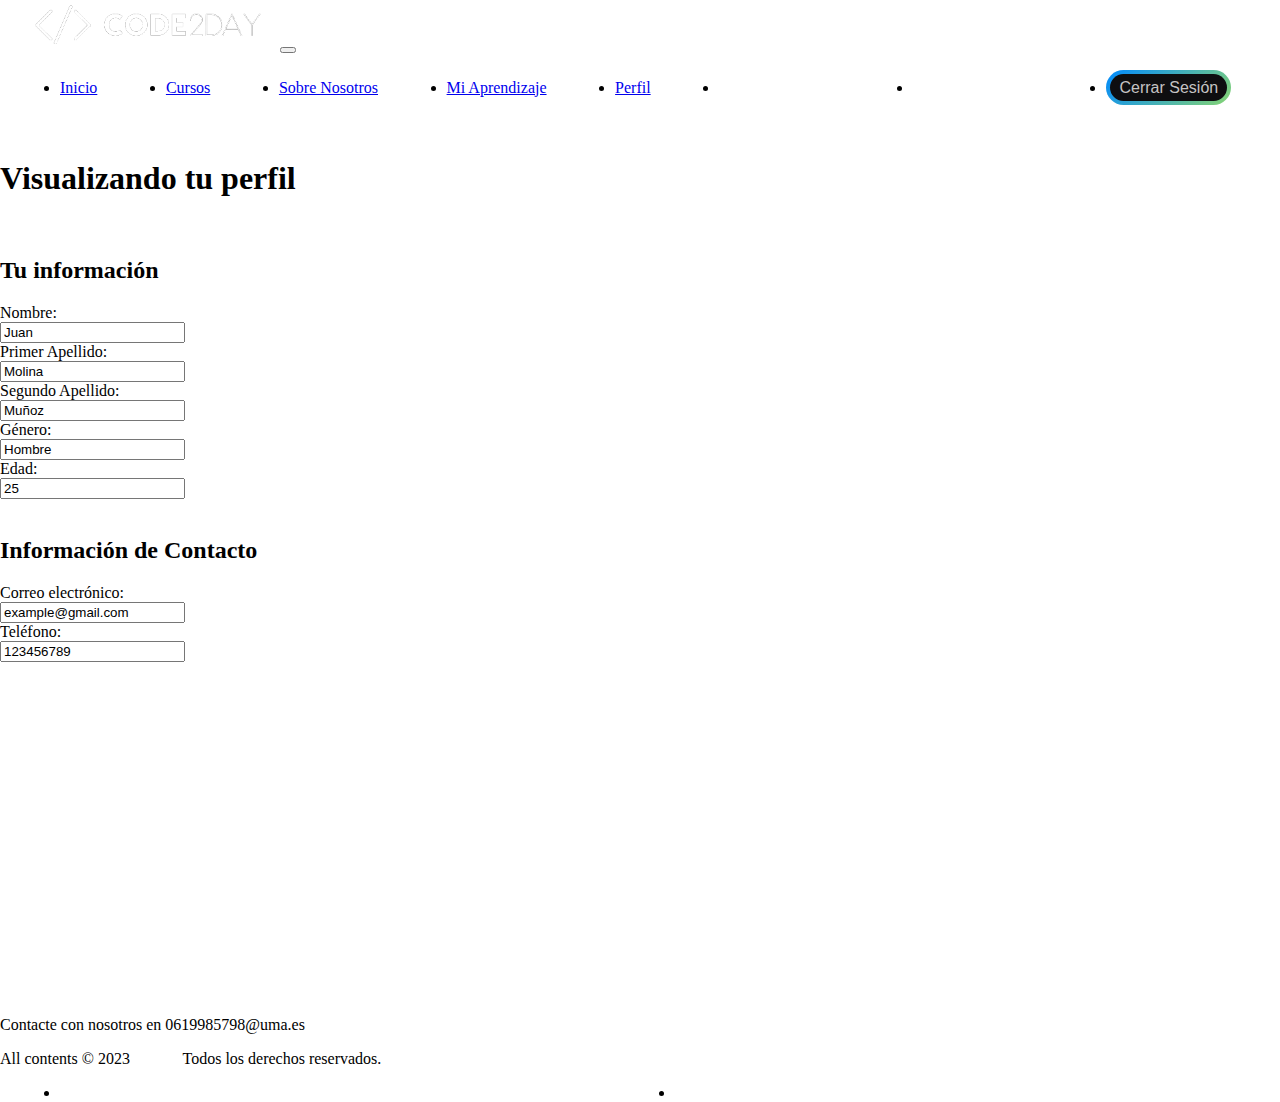
<file: perfil.html>
<!DOCTYPE html>
<html lang="es">
<head> 
    <meta charset="UTF-8"/> 
    <title>Perfil</title>
    <link href="https://cdn.jsdelivr.net/npm/bootstrap@5.2.3/dist/css/bootstrap.min.css"
        rel="stylesheet"
        integrity="sha384-rbsA2VBKQhggwzxH7pPCaAqO46MgnOM80zW1RWuH61DGLwZJEdK2Kadq2F9CUG65"
        crossorigin="anonymous"/>
    <link rel="stylesheet" type="text/css" href="./css/commonStyles.css" />    
</head>
<body>

  <nav class="navbar navbar-expand-sm navbar-dark bg-dark">
    <div class="container-fluid">
      <a class="navbar-brand me-auto" href="index.html"><img src="images/logo2.png" id="logo" class="card-img-top" alt="Logo de la página Code2Day"></a>
      <button class="navbar-toggler" type="button" data-bs-toggle="collapse" data-bs-target="#mynavbar">
        <span class="navbar-toggler-icon"></span>
      </button>
      <div class="collapse navbar-collapse ms-auto" id="mynavbar">
        <ul class="navbar-nav">
          <li class="nav-item">
            <a class="nav-link" aria-current="page" href="index.html">Inicio</a>
          </li>
          <li class="nav-item">
            <a class="nav-link " href="cursos.html">Cursos</a>
          </li>
          <li class="nav-item">
            <a class="nav-link" href="sobrenosotros.html">Sobre Nosotros</a>
          </li>
          <li class="navbar-item">
            <a class="nav-link" href="miaprendizaje.html" id="misCursos">Mi Aprendizaje</a>
          </li>
          <li class="navbar-item">
            <a class="nav-link active" href="perfil.html" id="perfil">Perfil</a>
          </li>
          <li class="navbar-item">
            <a href="login.html" id="inicioSesion"><button class="registerButton">Iniciar Sesión</button></a>
          </li>
          <li class="navbar-item">
            <a href="formulario.html" id="registrar"><button class="registerButton">Registrarse</button></a>
          </li>
          <li class="navbar-item">
            <a href="index.html?login=null" id="cierreSesión"><button class="registerButton">Cerrar Sesión</button></a>
          </li>
        </ul>
      </div>
    </div>
  </nav><br>

    <header>

    </header>
    
    <div id="wrapper">
      <div id="content">    
          <h1>Visualizando tu perfil</h1><br>
          <form>
              <div class="fluid-container">
                  <div class="row">
                      <div class="col">
                          <div class="card">
                              <div class="card-body">
                                  <h2 class="card-title">Tu información</h2>
                                  <div class="form-group row">
                                      <label for="nombre" class="col-sm-2 col-form-label">Nombre:</label>
                                      <div class="col-sm-2">
                                          <input type="text" class="form-control" id="nombre" value="Juan" readonly>
                                      </div>
                                  </div>
                                  <div class="form-group row">
                                      <label for="primerApellido" class="col-sm-2 col-form-label">Primer Apellido:</label>
                                      <div class="col-sm-2">
                                          <input type="text" class="form-control" id="primerApellido" value="Molina" readonly>
                                      </div>
                                  </div>
                                  <div class="form-group row">
                                      <label for="segundoApellido" class="col-sm-2 col-form-label">Segundo Apellido:</label>
                                      <div class="col-sm-2">
                                          <input type="text" class="form-control" id="segundoApellido" value="Muñoz" readonly>
                                      </div>
                                  </div>
                                  <div class="form-group row">
                                      <label for="genero" class="col-sm-2 col-form-label">Género:</label>
                                      <div class="col-sm-2">
                                          <input type="text" class="form-control" id="genero" value="Hombre" readonly>
                                      </div>
                                  </div>
                                  <div class="form-group row">
                                      <label for="edad" class="col-sm-2 col-form-label">Edad:</label>
                                      <div class="col-sm-2">
                                          <input type="text" class="form-control" id="edad" value="25" readonly>
                                      </div>
                                  </div>
                              </div>
                          </div>
                      </div>
                  </div><br>
                  <div class="row">
                      <div class="col">
                          <div class="card">
                              <div class="card-body">
                                  <h2 class="card-title">Información de Contacto</h2>
                                  <div class="form-group row">
                                      <label for="email" class="col-sm-2 col-form-label">Correo electrónico:</label>
                                      <div class="col-sm-2">
                                          <input type="email" class="form-control" id="email" value="example@gmail.com" readonly>
                                      </div>
                                  </div>
                                  <div class="form-group row">
                                      <label for="telefono" class="col-sm-2 col-form-label">Teléfono:</label>
                                      <div class="col-sm-2">
                                          <input type="text" class="form-control" id="telefono" value="123456789" readonly>
                                      </div>
                                  </div>
                              </div>
                          </div>
                      </div>
                  </div>
              </div>
          </form>
      </div>
  </div>
  
    
    
    <div id="footer">
    <footer id="footer" class="bg-dark text-white">
      <div class="content container-fluid">
        <div class="row">
          <div class="col-sm-6">
            <p>Contacte con nosotros en <span class="phone">0619985798@uma.es</span></p>
            <p>All contents &copy; 2023 <a href="https://www.uma.es/">uma.es</a> Todos los derechos reservados.</p>    
          </div><!-- col-sm-6 -->
          <div class="col-sm-6">
            <nav class="navbar navbar-default" role="navigation">
              <ul class="nav navbar-nav navbar-right">
                <li><a href="#">Terms of use</a></li>
                <li><a href="#">Privacy policy</a></li>
              </ul>
            </nav>        
          </div><!-- col-sm-6 -->
        </div><!-- row -->
      </div><!-- content container -->
    </footer>
  </div>

    <script src="./javascript/perfil.js"></script>
    <script src="https://cdn.jsdelivr.net/npm/bootstrap@5.2.3/dist/js/bootstrap.bundle.min.js"
        integrity="sha384-kenU1KFdBIe4zVF0s0G1M5b4hcpxyD9F7jL+jjXkk+Q2h455rYXK/7HAuoJl+0I4"
        crossorigin="anonymous"></script> 
</body>
</html>
</file>
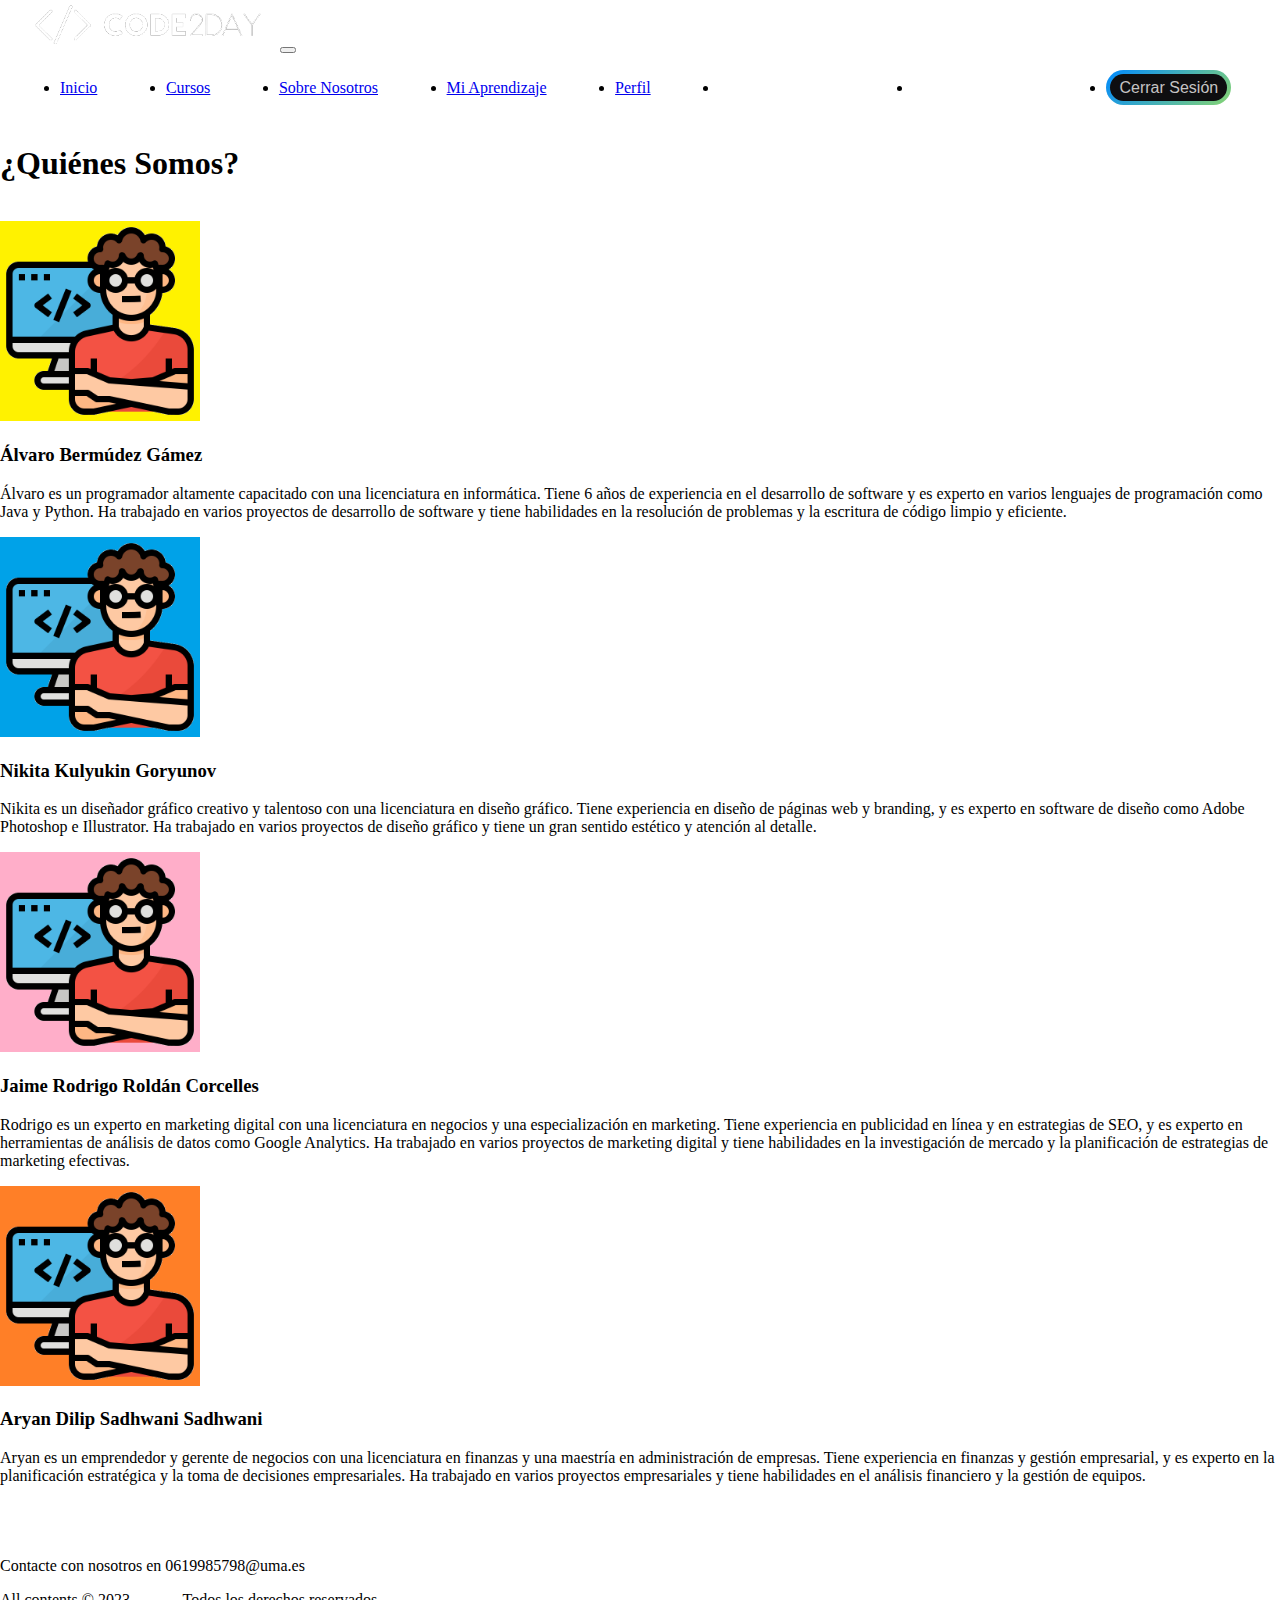
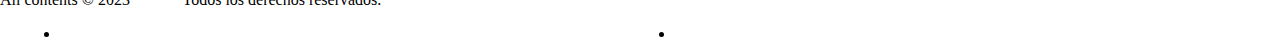
<file: sobrenosotros.html>
<!DOCTYPE html>
<html lang="es">
    <head>
        <title>Sobre nosotros</title>
        <link href="https://cdn.jsdelivr.net/npm/bootstrap@5.2.3/dist/css/bootstrap.min.css"
        rel="stylesheet"
        integrity="sha384-rbsA2VBKQhggwzxH7pPCaAqO46MgnOM80zW1RWuH61DGLwZJEdK2Kadq2F9CUG65"
        crossorigin="anonymous"/>
        <link rel="stylesheet" type="text/css" href="./css/commonStyles.css" />    
      </head>
    <body>

      <nav class="navbar navbar-expand-sm navbar-dark bg-dark">
        <div class="container-fluid">
          <a class="navbar-brand me-auto" href="index.html"><img src="images/logo2.png" id="logo" class="card-img-top" alt="Logo de la página Code2Day"></a>
          <button class="navbar-toggler" type="button" data-bs-toggle="collapse" data-bs-target="#mynavbar">
            <span class="navbar-toggler-icon"></span>
          </button>
          <div class="collapse navbar-collapse ms-auto" id="mynavbar">
            <ul class="navbar-nav">
              <li class="nav-item">
                <a class="nav-link" aria-current="page" href="index.html">Inicio</a>
              </li>
              <li class="nav-item">
                <a class="nav-link " href="cursos.html">Cursos</a>
              </li>
              <li class="nav-item">
                <a class="nav-link active" href="sobrenosotros.html">Sobre Nosotros</a>
              </li>
              <li class="navbar-item">
                <a class="nav-link" href="miaprendizaje.html" id="misCursos">Mi Aprendizaje</a>
              </li>
              <li class="navbar-item">
                <a class="nav-link" href="perfil.html" id="perfil">Perfil</a>
              </li>
              <li class="navbar-item">
                <a href="login.html" id="inicioSesion"><button class="registerButton">Iniciar Sesión</button></a>
              </li>
              <li class="navbar-item">
                <a href="formulario.html" id="registrar"><button class="registerButton">Registrarse</button></a>
              </li>
              <li class="navbar-item">
                <a href="index.html?login=null" id="cierreSesión"><button class="registerButton">Cerrar Sesión</button></a>
              </li>
            </ul>
          </div>
        </div>
      </nav>

        <header>

        </header>

        <div id="wrapper">
        <div id="content">    
        <div class="page" id="staff">
            <div class="content container">
              <h1 id="ourstaff" class="text-center">¿Quiénes Somos?</h1><br>
              <div class="row">
        
                <div class="doctor col-lg-6">
                  <div class="row">
                    <div class="photo col-xs-6 col-sm-3 col-md-2 col-lg-4">
                      <img class="rounded-circle" src="images/programador1.png" alt="Foto de Álvaro" style="width: 200px; height: 200px;">
                    </div><!-- photo -->
                    <div class="info col-xs-8 col-xs-offset-2 col-sm-7 col-sm-offset-0 col-md-6 col-lg-8">
                      <h3>Álvaro Bermúdez Gámez</h3>
                      <p>Álvaro es un programador altamente capacitado con una licenciatura en informática. Tiene 6 años de experiencia en el desarrollo de software y es experto en varios lenguajes de programación como Java y Python. Ha trabajado en varios proyectos de desarrollo de software y tiene habilidades en la resolución de problemas y la escritura de código limpio y eficiente.</p>
                    </div><!-- info -->
                  </div> <!-- inner row -->
                </div> <!-- doctor -->
        
                <div class="d col-lg-6">
                  <div class="row">
                    <div class="photo col-xs-6 col-sm-3 col-md-2 col-lg-4">
                      <img class="rounded-circle" src="images/programador2.png"  alt="Foto de Nikita" style="width: 200px; height: 200px;">
                    </div><!-- photo -->
                    <div class="info col-xs-8 col-xs-offset-2 col-sm-7 col-sm-offset-0 col-md-6 col-lg-8">
                      <h3>Nikita Kulyukin Goryunov</h3>
                      <p>Nikita es un diseñador gráfico creativo y talentoso con una licenciatura en diseño gráfico. Tiene experiencia en diseño de páginas web y branding, y es experto en software de diseño como Adobe Photoshop e Illustrator. Ha trabajado en varios proyectos de diseño gráfico y tiene un gran sentido estético y atención al detalle.</p>
                    </div><!-- info -->
                  </div> <!-- inner row -->
                </div> <!-- doctor -->
        
                <div class="doctor col-lg-6">
                  <div class="row">
                    <div class="photo col-xs-6 col-sm-3 col-md-2 col-lg-4">
                      <img class="rounded-circle" src="images/programador3.png" alt="Foto de Jaime" style="width: 200px; height: 200px;">
                    </div><!-- photo -->
                    <div class="info col-xs-8 col-xs-offset-2 col-sm-7 col-sm-offset-0 col-md-6 col-lg-8">
                      <h3>Jaime Rodrigo Roldán Corcelles</h3>
                      <p> Rodrigo es un experto en marketing digital con una licenciatura en negocios y una especialización en marketing. Tiene experiencia en publicidad en línea y en estrategias de SEO, y es experto en herramientas de análisis de datos como Google Analytics. Ha trabajado en varios proyectos de marketing digital y tiene habilidades en la investigación de mercado y la planificación de estrategias de marketing efectivas.</p>   
                    </div><!-- info -->
                  </div> <!-- inner row -->
                </div> <!-- doctor -->
        
                <div class="doctor col-lg-6">
                    <div class="row">
                      <div class="photo col-xs-6 col-sm-3 col-md-2 col-lg-4">
                        <img class="rounded-circle" src="images/programador4.png" alt="Foto de Aryan" style="width: 200px; height: 200px;">
                      </div><!-- photo -->
                      <div class="info col-xs-8 col-xs-offset-2 col-sm-7 col-sm-offset-0 col-md-6 col-lg-8">
                        <h3>Aryan Dilip Sadhwani Sadhwani</h3>
                        <p> Aryan es un emprendedor y gerente de negocios con una licenciatura en finanzas y una maestría en administración de empresas. Tiene experiencia en finanzas y gestión empresarial, y es experto en la planificación estratégica y la toma de decisiones empresariales. Ha trabajado en varios proyectos empresariales y tiene habilidades en el análisis financiero y la gestión de equipos.</p>
                      </div><!-- info -->
                    </div> <!-- inner row -->
                  </div> <!-- doctor -->
        
        
              </div><!-- outer row -->
            </div><!-- container -->
        </div><!-- staff page -->
        </div>
        </div>

        <div id="footer">
        <footer id="footer" class="bg-dark text-white">
          <div class="content container-fluid">
            <div class="row">
              <div class="col-sm-6">
                <p>Contacte con nosotros en <span class="phone">0619985798@uma.es</span></p>
                <p>All contents &copy; 2023 <a href="https://www.uma.es/">uma.es</a> Todos los derechos reservados.</p>    
              </div><!-- col-sm-6 -->
              <div class="col-sm-6">
                <nav class="navbar navbar-default" role="navigation">
                  <ul class="nav navbar-nav navbar-right">
                    <li><a href="#">Terms of use</a></li>
                    <li><a href="#">Privacy policy</a></li>
                  </ul>
                </nav>        
              </div><!-- col-sm-6 -->
            </div><!-- row -->
          </div><!-- content container -->
        </footer>    
      </div>
        <script src="./javascript/sobrenosotros.js"></script>
        <script src="https://cdn.jsdelivr.net/npm/bootstrap@5.2.3/dist/js/bootstrap.bundle.min.js"
            integrity="sha384-kenU1KFdBIe4zVF0s0G1M5b4hcpxyD9F7jL+jjXkk+Q2h455rYXK/7HAuoJl+0I4"
            crossorigin="anonymous"></script> 
    </body>
</html>
</file>
<file: css/commonStyles.css>
#logo{
    height: 50px;
    padding-left: 20px;
    min-width: 150px;
}

html, body {
    width: 100%;
    height: 100%;
    margin: 0;
  }
  
  #wrapper {
    min-height: 100%;
    margin-bottom: -100px;
  }
  
  #content {
    padding-bottom: 100px;
  }
  
  #footer {
    height: 100px;
    width: 100%;
  }


nav ul {
  display: flex;
  margin-left: auto;
  align-items: center;
}

nav ul li {
  margin-right: auto;
  margin-left: 20px;
  font-size: 16px;
}

#reg{
  margin-left: 20px;
}

#home {
    background-image: linear-gradient(to bottom right, #7B9DCC, #576490);
    height: 60vh;
}

#headtext {
    color: white;
    padding-top: 50px;
    font-size: 50px;
}

#ptext {
    color: white;
    padding-top: 30px;
    font-size: 20px;
}

#buttons {
    padding-top: 40px;
}

.page {
    margin-top: 40px;
}

#footer a {
    color: white;
}

#footer {
    padding-top: 20px;
}

.btn {
    border-radius: 20px;
  }

#row {
    padding: 20px;
}

#card h4{
    margin-top: 10px;
}

.registerButton {
    border: 2px;
    border-width: 1px;
    cursor: pointer;
    outline: none;
    font-size: 16px;
    width: 125px;
    height: 35px;
    -webkit-transform: translate(0);
    transform: translate(0);
    background-image: linear-gradient(135deg, #008aff, #86d472);
    border-radius: 30px;
    box-shadow: 1px 1px 5px rgba(255, 255, 255, 0.438);
    -webkit-transition: box-shadow 0.25s;
    transition: box-shadow 0.25s;
    color: rgb(197, 195, 195);
  
}

.registerButton:after {
  content: "";
  border-radius: 18px;
  position: absolute;
  margin: 4px;
  top: 0;
  left: 0;
  bottom: 0;
  right: 0;
  z-index: -1;
  background: #0e0e10;
}

.registerButton:hover {
  background-image: linear-gradient(-45deg, #008aff, #86d472);
  box-shadow: 0 12px 24px rgba(128, 128, 128, 0.1);
}

.registerButton:hover .text {
  background-image: linear-gradient(-45deg, #008aff, #86d472);
}
</file>
<file: css/cursos.css>
#star {
    color: darkgoldenrod;
    padding-top: 10px;
}

h1 {
    padding-top: 20px;
    text-align: center;
}

#title {
    display: inline-block;
    font-size: 25px;
    text-align: center;
}
</file>
